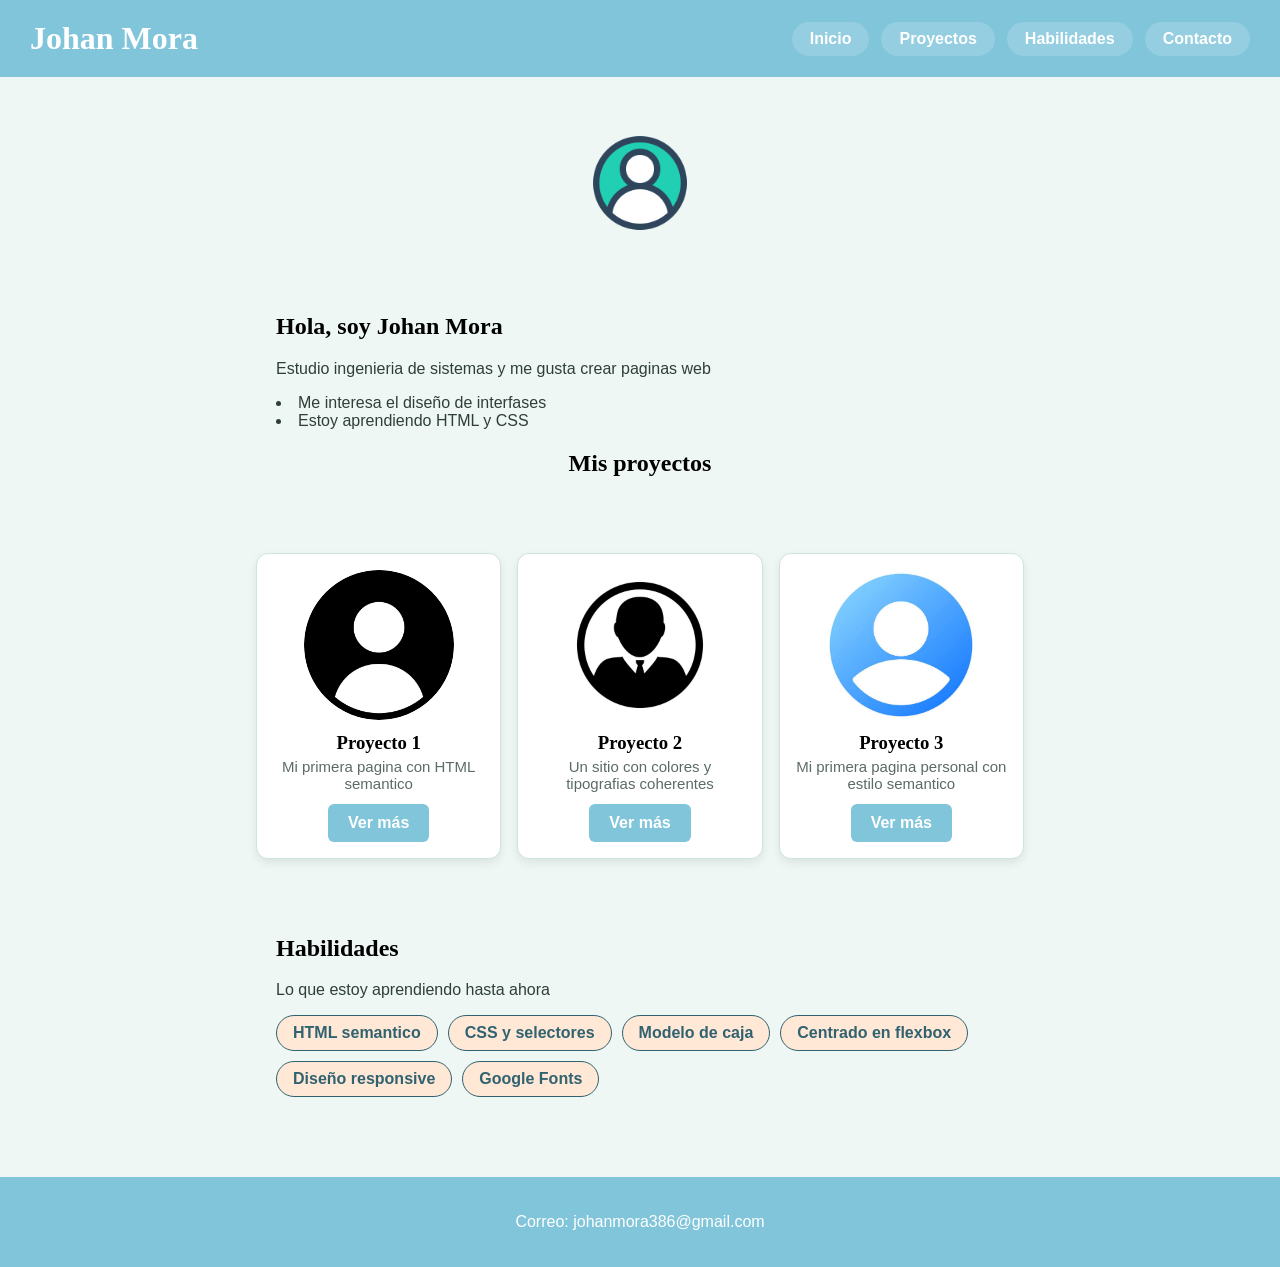
<file: index.html>
<!DOCTYPE html>
<html lang="es">
  <head>
    <meta charset="UTF-8">
    <title>Mi Portafolio</title>
    <link rel="stylesheet" href="css/styles.css">
  </head>
  <body>
    <header>
      <h1>Johan Mora</h1>
      <nav>
        <a href="#inicio">Inicio</a>
        <a href="#proyectos">Proyectos</a>
        <a href="#habilidades">Habilidades</a>
        <a href="contacto.html">Contacto</a>
      </nav>
    </header>

    <main>
      <section class="img1">
        <img src="img/1.png" alt="1" width="100px">
      </section>
         
      <section class="inicio">
        <h2>Hola, soy Johan Mora</h2>
        <p>Estudio ingenieria de sistemas y me gusta crear paginas web</p>
        <li>Me interesa el diseño de interfases</li>
        <li>Estoy aprendiendo HTML y CSS</li>
        <h2 class="proyecto">Mis proyectos</h2>
      </section>

      <section id="proyectos" class="proyectos">
        <article class="tarjeta">
        <img src="img/2.png" alt="Proyecto1" class="foto" width="500px">
        <h3>Proyecto 1</h3>
        <p>Mi primera pagina con  HTML semantico</p>
        <a href="#" class="boton">Ver más</a>
        </article>
       
        <article class="tarjeta">
        <img src="img/3.jpg" alt="Proyecto2" class="foto" width="500px">
        <h3>Proyecto 2</h3>
        <p>Un sitio con colores y tipografias coherentes</p>
        <a href="#" class="boton">Ver más</a>
        </article>
        
        <article class="tarjeta">
        <img src="img/4.jpg" alt="Proyecto3" class="foto" width="500px">
        <h3>Proyecto 3</h3>
        <p>Mi primera pagina personal con estilo semantico</p>
        <a href="#" class="boton">Ver más</a>
        </article>
      </section>

      <section>
        <h2>Habilidades</h2>
        <p>Lo que estoy aprendiendo hasta ahora</p>
        <nav1 class="items">
        <a href="#HTML semantico">HTML semantico</a>
        <a href="#CSS y selectores">CSS y selectores</a>
        <a href="#Modelo de caja">Modelo de caja</a>
        <a href="#Centrado en flexbox">Centrado en flexbox</a>
        <a href="#Diseño responsive">Diseño responsive</a>
        <a href="#Google Fonts">Google Fonts</a>
        </nav1>
      </section>
    </main>

    <footer id="contacto">
      <p>Correo: johanmora386@gmail.com</p>
    </footer>
  </body>
</html>
</file>
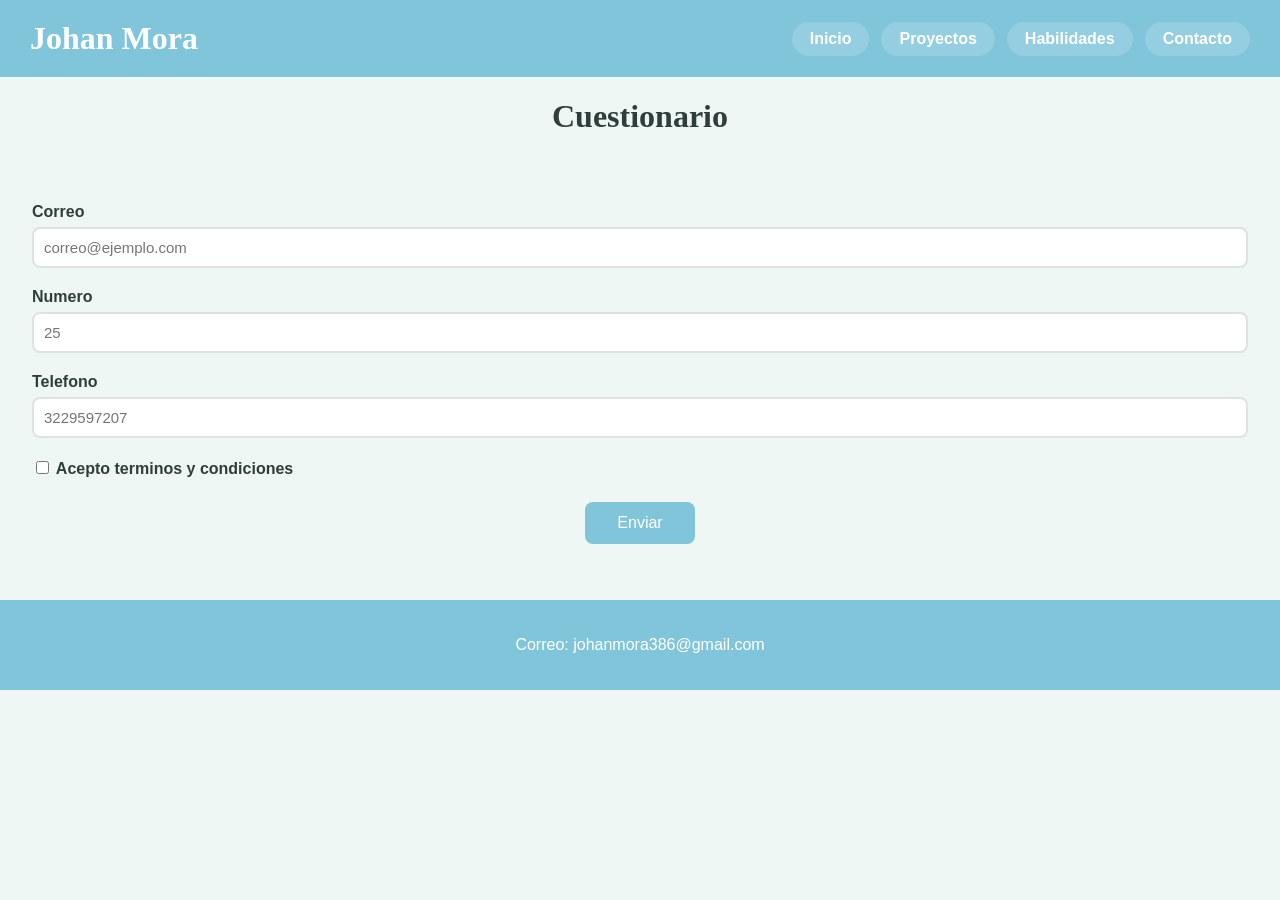
<file: contacto.html>
<!DOCTYPE html>
<html lang="en">
<head>
    <meta charset="UTF-8">
    <meta name="viewport" content="width=device-width, initial-scale=1.0">
    <title>Cuestionario</title>
    <link rel="stylesheet" href="css/styles.css">
</head>
<body>
    <header>
      <h1>Johan Mora</h1>
      <nav>
        <a href="#inicio">Inicio</a>
        <a href="#proyectos">Proyectos</a>
        <a href="#habilidades">Habilidades</a>
        <a href="contacto.html">Contacto</a>
      </nav>
    </header>
    <h1>Cuestionario</h1>
    <form action="#" method="post">
        <label for="correo">Correo</label>
        <input type="email" name="Correo" id="correo" placeholder="correo@ejemplo.com">

        <label for="numero">Numero</label>
        <input type="number" id="numero" name="numero" placeholder="25" min="0">

        <label for="telefono">Telefono</label>
        <input type="tel" id="telefono" name="telefono" placeholder="3229597207">

        <label>
            <input type="checkbox" id="check" name="check">
            Acepto terminos y condiciones
        </label>

        <button type="submit">Enviar</button>
    </form>
    <footer id="contacto">
      <p>Correo: johanmora386@gmail.com</p>
    </footer>
</body>
</html>
</file>
<file: css/styles.css>
body {
    font-family: 'Open Sans', sans-serif;
    background-color: #eef7f3;
    color: #2f3e3a;
    margin: 0 auto;
}

h1, h2, h3 {
    font-family: 'Times New Roman', serif;
    font-weight: 700;
    text-align: center;
}

header {
    background-color: #81C5DB;
    color: #ffffff;
    padding: 20px 30px;
    display: flex;
    justify-content: space-between;
    align-items: center;
    flex-wrap: wrap;
    gap: 12px;
}

header h1 {
    margin: 0;
    color: white;
}

nav {
    display: flex;
    justify-content: flex-end;
    gap: 12px;
    flex-wrap: wrap;
}

nav a {
    color: #ffffff;
    text-decoration: none;
    font-weight: bold;
    padding: 8px 18px;
    border-radius: 20px;
    background-color: rgb(255,255,255,0.15);
    transition: background-color 0.2s ease, color 0.2 ease;
}

nav a:hover { 
    background-color: white;
    color: black;
}

main {
    max-width: 800px;
    margin: 0 auto;
    padding: 20px;
}

section {
    padding: 20px;
    margin: 16px;
}

section h2 {
    color: black;
    text-align: left;
}

.items {
    list-style: none;
    display: flex;
    flex-wrap:  wrap;
    gap: 10px;
    padding: 0;
    margin-top: 12px;
}

.items a {
    background-color: #ffe8d6;
    border: 1px solid #306270;
    color: #306270;
    font-weight: bold;
    padding: 8px 16px;
    border-radius: 20px;
    text-decoration: none;
}

#proyectos {
    display: grid;
    grid-template-columns: repeat(3, 1fr);
    gap: 16px;
    padding-left: 0;
    padding-right: 0;
}

.tarjeta {
    background-color: #ffffff;
    border: 1px solid #cfe4db;
    border-radius: 12px;
    padding: 16px;
    text-align: center;
    box-shadow: 0 4px 10px rgba(0, 0, 0, 0.08);
    transition: transform 0.2s ease;
}

.tarjeta:hover {
    transform: translateY(-6px);
    box-shadow: 0 8px 16px rgba(0, 0, 0, 0.14);
}

.tarjeta img {
    width: 150px;
    height: 150px;
    object-fit: cover;
    border-radius: 50%;
}

.tarjeta h3 {
    color: black;
    margin: 8px 0 4px 0;
}

.tarjeta p {
    color: #5b6b66;
    font-size: 15px;
    margin: 0 0 12px 0;
}

.boton {
    display: inline-block;
    background-color: #81C5DB;
    color: #ffffff;
    text-decoration: none;
    padding: 10px 20px;
    border-radius: 6px;
    font-weight: bold;
}

.boton:hover {
    background-color: #306270;
}

footer {
    background-color: #81C5DB;
    color: #ffffff;
    padding: 20px;
    text-align: center;
    margin-top: 24px;
}

.inicio {
    text-align: left;
}

.img1 {
    border-radius: 25%;
    text-align: center;
}

.proyecto {
    text-align: center;
}

label {
    font-weight: bold;
    display: block;
    margin-top: 14px;
}

input[type="email"],
input[type="number"],
input[type="tel"]{
    width: 100%;
    padding: 10px;
    margin: 6px 0;
    border: 2px solid #dee2e6;
    border-radius: 8px;
    box-sizing: border-box;
    font-family: inherit;
    font-size: 15px;
    background-color: #ffffff;
}

button{
    display: block;
    margin: 24px auto 0 auto;
    background-color: #81C5DB;
    color: #ffffff;
    border: none;
    padding: 12px 32px;
    border-radius: 8px;
    font-size: 16px;
    cursor: pointer;
}

button:hover{
    background-color: #306270;
}

form{
    padding: 32px;
}
</file>
